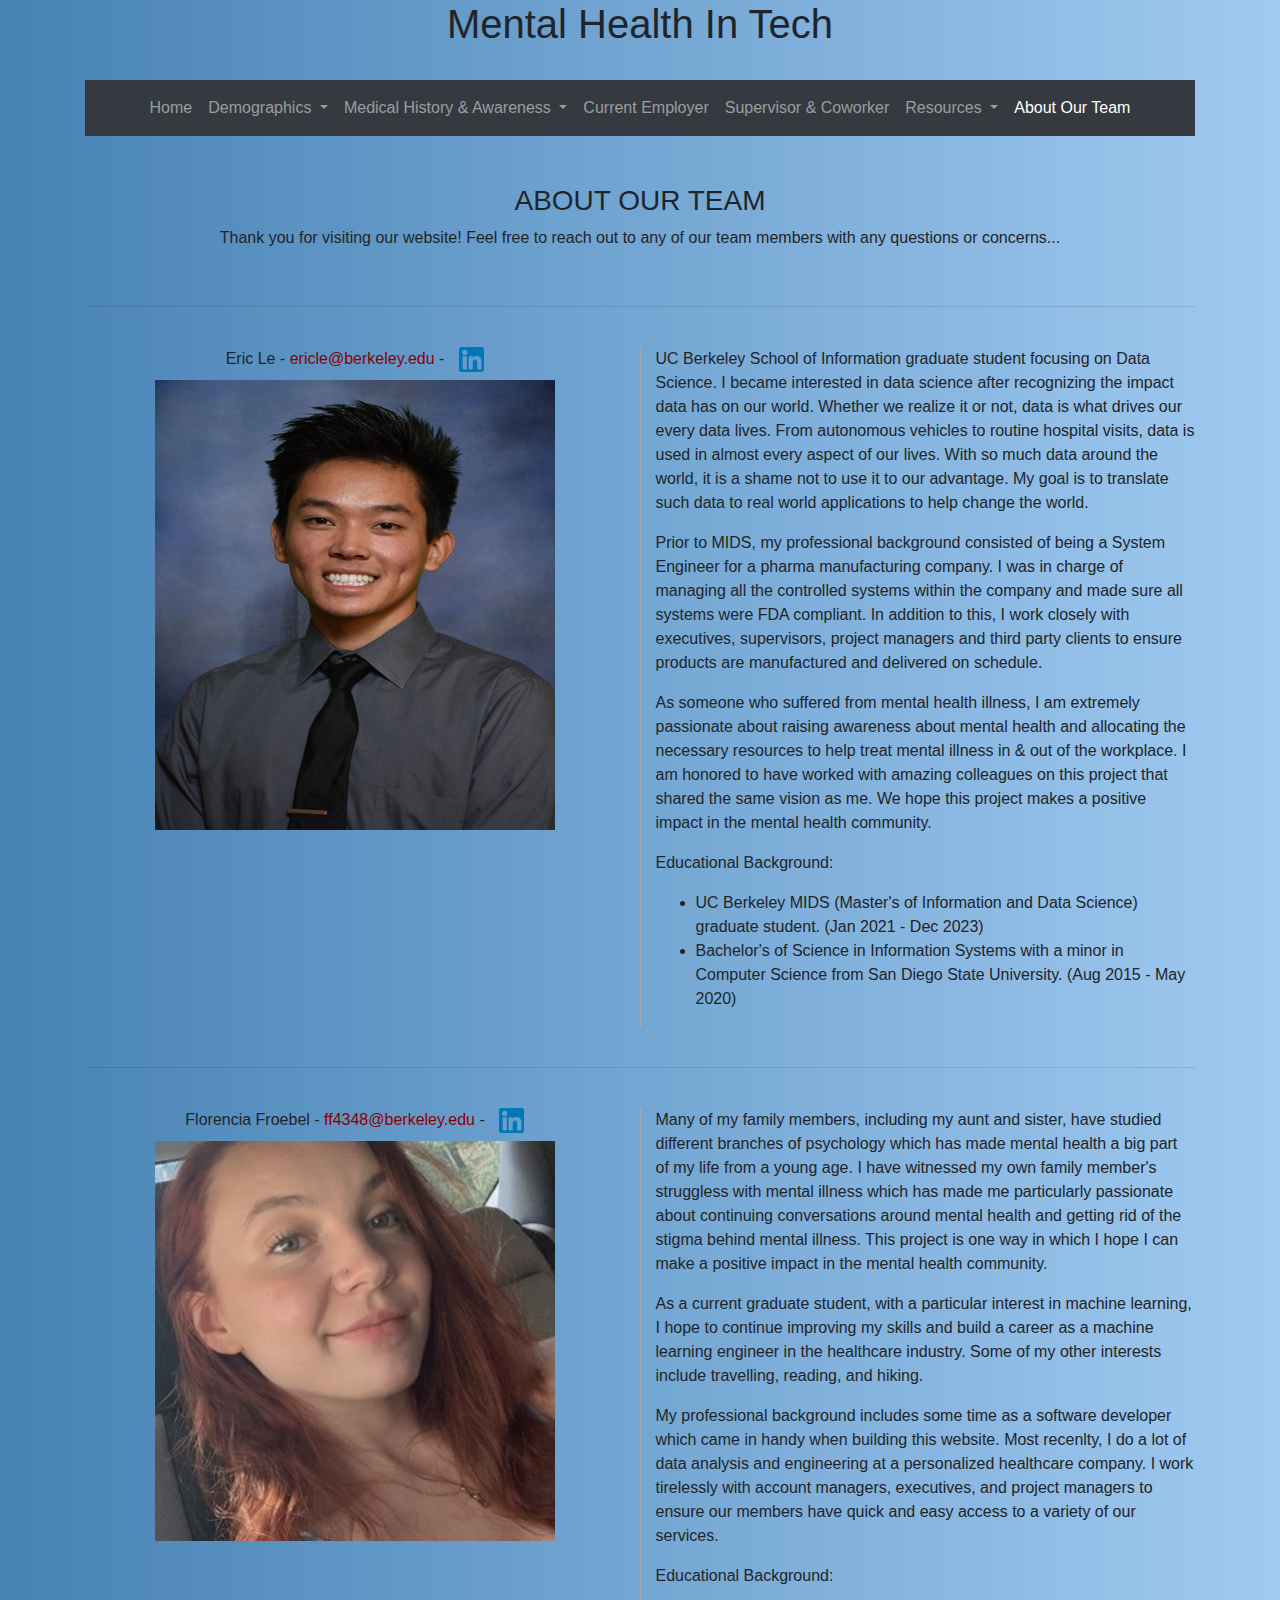
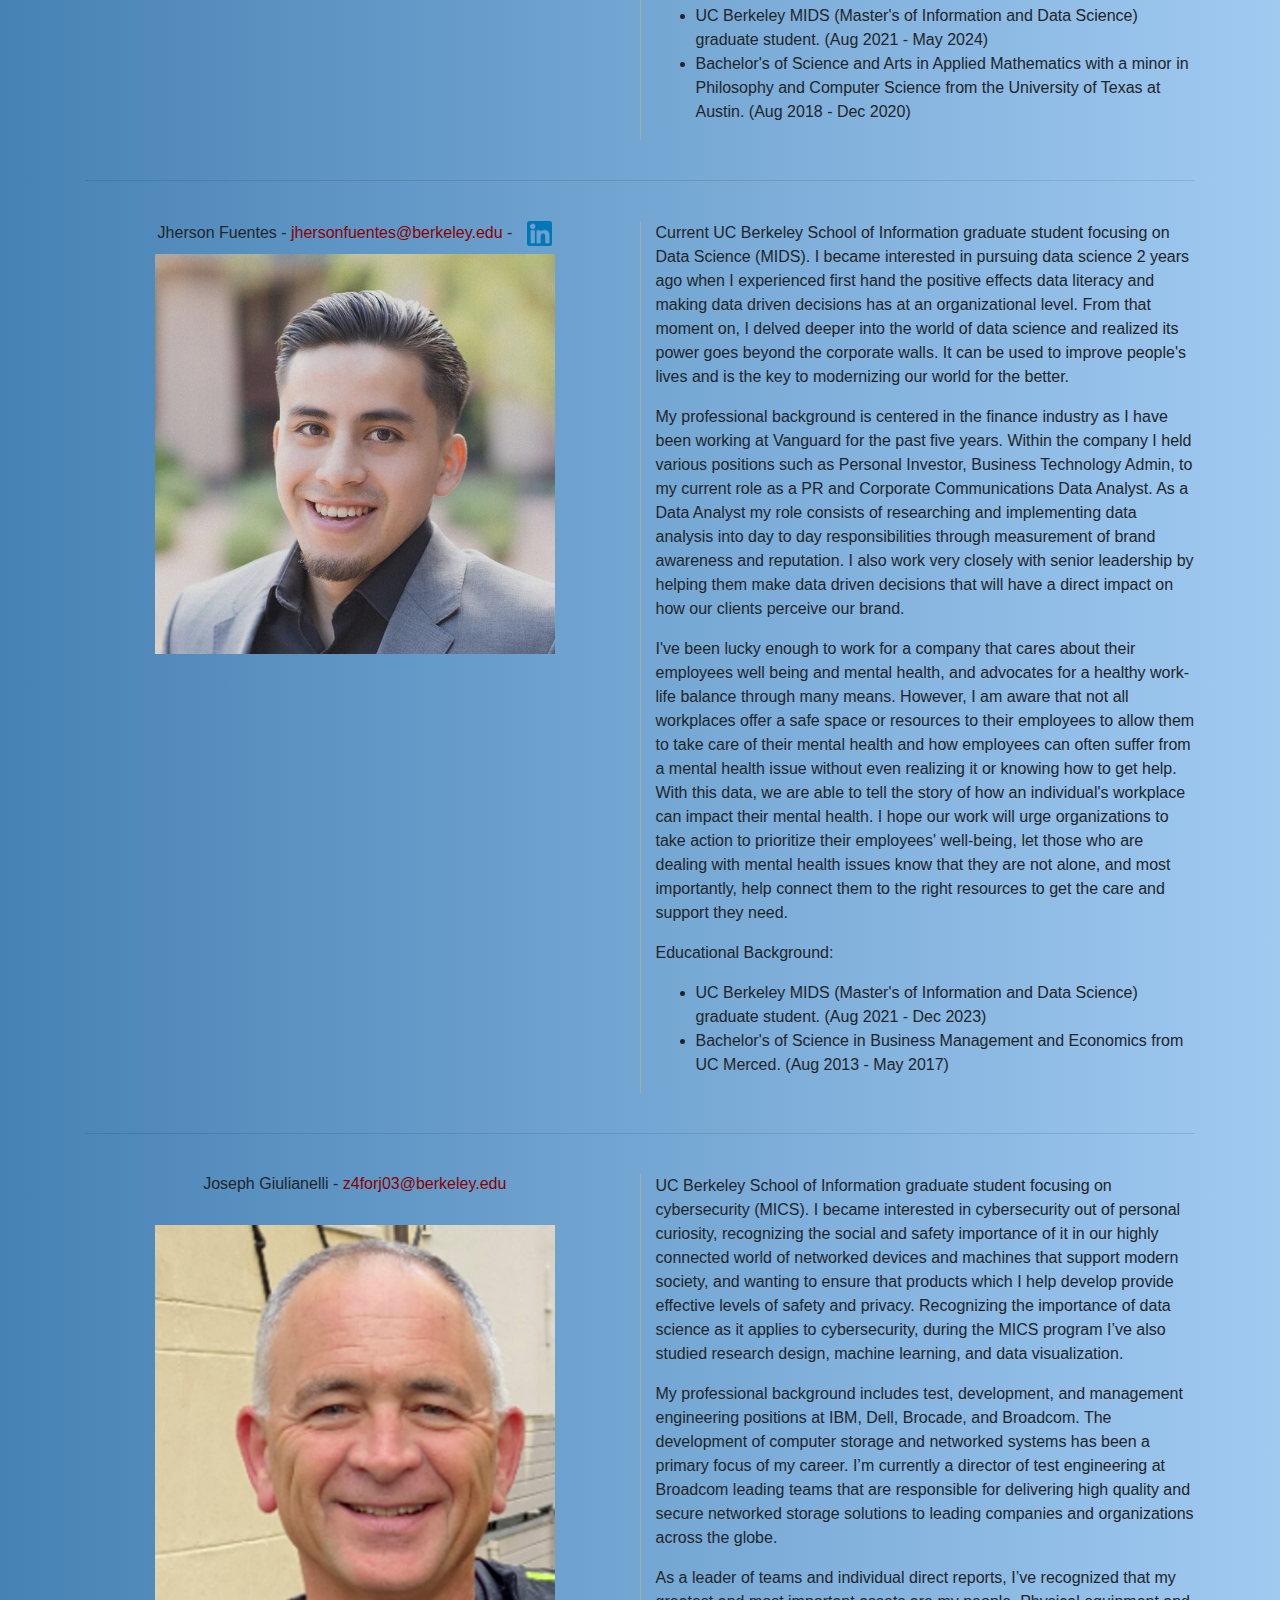
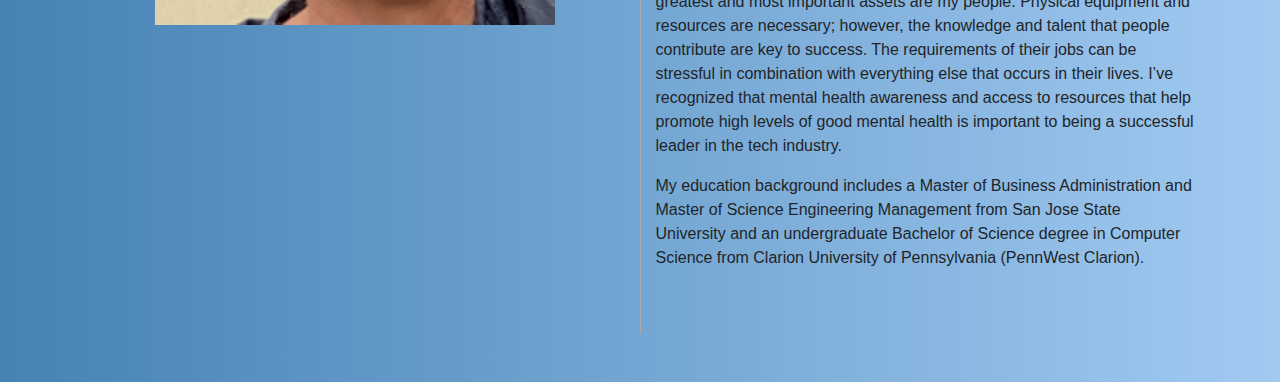
<file: mental_health_website/aboutUs.html>
<!DOCTYPE html>
<html lang="en">
  <head>
    <meta charset="utf-8" />
    <meta
      name="viewport"
      content="width=device-width, initial-scale=1, shrink-to-fit=no"
    />
    <link rel="stylesheet" href="styles.css" />
    <!-- Bootstrap CSS -->
    <link
      rel="stylesheet"
      href="https://cdn.jsdelivr.net/npm/bootstrap@4.4.1/dist/css/bootstrap.min.css"
      integrity="sha384-Vkoo8x4CGsO3+Hhxv8T/Q5PaXtkKtu6ug5TOeNV6gBiFeWPGFN9MuhOf23Q9Ifjh"
      crossorigin="anonymous"
    />

    <title>Mental Health</title>
  </head>

  <body class="grad">
    <div class="container">
      <h1 style="text-align: center">Mental Health In Tech</h1>
      <br />
      <nav class="navbar navbar-expand-lg navbar-dark bg-dark">
        <button
          class="navbar-toggler"
          type="button"
          data-toggle="collapse"
          data-target="#navbarNavDropdown"
          aria-controls="navbarNavDropdown"
          aria-expanded="false"
          aria-label="Toggle navigation"
        >
          <span class="navbar-toggler-icon"></span>
        </button>
        <div
          class="justify-content-center collapse navbar-collapse"
          id="navbarNavDropdown"
        >
          <ul class="navbar-nav">
            <li class="nav-item">
              <a class="nav-link" href="index.html">Home</a>
            </li>
            <li class="nav-item dropdown">
              <a
                class="nav-link dropdown-toggle"
                href="demographics.html"
                id="demogrpahicsDropDown"
                role="button"
                data-toggle="dropdown"
                aria-haspopup="true"
                aria-expanded="false"
              >
                Demographics
              </a>
              <div class="dropdown-menu" aria-labelledby="demogrpahicsDropDown">
                <a class="dropdown-item" href="demographics.html"
                  >Demographics</a
                >
                <a class="dropdown-item" href="demographics.html#age">Age</a>
                <a class="dropdown-item" href="demographics.html#gender"
                  >Gender</a
                >
                <a class="dropdown-item" href="demographics.html#race">Race</a>
                <a class="dropdown-item" href="demographics.html#location"
                  >Geographic Location</a
                >
              </div>
            </li>
            <li class="nav-item dropdown">
              <a
                class="nav-link dropdown-toggle"
                href="history.html"
                id="historyDropDown"
                role="button"
                data-toggle="dropdown"
                aria-haspopup="true"
                aria-expanded="false"
              >
                Medical History & Awareness
              </a>
              <div class="dropdown-menu" aria-labelledby="historyDropDown">
                <a class="dropdown-item" href="history.html"
                  >Medical History & Awareness</a
                >
                <a class="dropdown-item" href="history.html#history">History</a>
                <a class="dropdown-item" href="history.html#effects">Effects</a>
                <a class="dropdown-item" href="history.html#employerResources"
                  >Resources</a
                >
                <a class="dropdown-item" href="history.html#crossfilter"
                  >Crossfilter</a
                >
              </div>
            </li>
            <li class="nav-item">
              <a class="nav-link" href="current.html">Current Employer</a>
            </li>
            <li class="nav-item">
              <a class="nav-link" href="supervisor.html"
                >Supervisor & Coworker</a
              >
            </li>
            <li class="nav-item dropdown">
              <a
                class="nav-link dropdown-toggle"
                href="resources.html"
                id="resourcesDropDown"
                role="button"
                data-toggle="dropdown"
                aria-haspopup="true"
                aria-expanded="false"
              >
                Resources
              </a>
              <div class="dropdown-menu" aria-labelledby="resourcesDropDown">
                <a class="dropdown-item" href="resources.html">Resources</a>
                <a class="dropdown-item" href="resources.html#emergency"
                  >Emergency Resources</a
                >
                <a class="dropdown-item" href="resources.html#additional"
                  >Additional Resources</a
                >
              </div>
            </li>
            <li class="nav-item active">
              <a class="nav-link" href="aboutUs.html">
                About Our Team<span class="sr-only">(current)</span>
              </a>
            </li>
            
          </ul>
        </div>
      </nav>
    </div>

    <br />
    <br />

    <div class="container">
      <div class="row">
        <div class="col-lg">
          <h3 style="text-align: center">ABOUT OUR TEAM</h3>
          <p style="text-align: center">Thank you for visiting our website! Feel free to reach out to any of our team members with any questions or concerns...</p>
        </div>
      </div>
      <br />
      <hr>
      <br />
      <div class="row">
        <div class="col-md center" style="border-right: 1px solid #A9A9A9;">
          <h6 style="text-align: center">Eric Le - 
	    <a href="mailto:ericle@berkeley.edu">ericle@berkeley.edu</a> - 
	    <span style="margin-left:10px;">
              <a href="https://www.linkedin.com/in/ohhericle/" target="_blank">
                <img src="linkedIn_icon.png" alt="LinkedIn Icon" height="25" width="25">
              </a>
            </span>
	  </h6>
          <img src="eric_pic.png" alt="Eric Le Picture" style="display: block; margin-left:auto; margin-right: auto;" height="450" width="400">
        </div>
        <div class="col-md center">
          <p>
            UC Berkeley School of Information graduate student focusing on Data Science. I became interested in data science after recognizing the impact data has on our world. Whether we realize it or not, data is what drives our every data lives. From autonomous vehicles to routine hospital visits, data is used in almost every aspect of our lives. With so much data around the world, it is a shame not to use it to our advantage. My goal is to translate such data to real world applications to help change the world.
          </p>
	  <p>
	    Prior to MIDS, my professional background consisted of being a System Engineer for a pharma manufacturing company. I was in charge of  managing all the controlled systems within the company and made sure all systems were FDA compliant. In addition to this, I work closely with executives, supervisors, project managers and third party clients to ensure products are manufactured and delivered on schedule.
	  </p>
	  <p>
	    As someone who suffered from mental health illness, I am extremely passionate about raising awareness about mental health and allocating the necessary resources to help treat mental illness in & out of the workplace. I am honored to have worked with amazing colleagues on this project that shared the same vision as me. We hope this project makes a positive impact in the mental health community.
	  </p>
	  <p>Educational Background:
            <ul>
              <li>UC Berkeley MIDS (Master's of Information and Data Science) graduate student. (Jan 2021 - Dec 2023)</li>
              <li>Bachelor's of Science in Information Systems with a minor in Computer Science from San Diego State University. (Aug 2015 - May 2020)</li>
            </ul>
          </p>
        </div>
      </div>
      <br /><hr><br>
      <div class="row">
        <div class="col-md center" style="border-right: 1px solid #A9A9A9;">
          <h6 style="text-align: center">
            Florencia Froebel -  
              <a href="mailto:ff4348@berkeley.edu">ff4348@berkeley.edu</a> - 
              <span style="margin-left:10px;">
                <a href="https://www.linkedin.com/in/florencia-froebel-data-science/" target="_blank">
                  <img src="linkedIn_icon.png" alt="LinkedIn Icon" height="25" width="25">
                </a>
              </span>
            </h6>
          <img src="flo_pic.png" alt="Florencia Froebel Picture" style="display: block; margin-left:auto; margin-right: auto;" height="400" width="400">
          <br>
        </div>
        <div class="col-md center">
          <p>
            Many of my family members, including my aunt and sister, have studied different branches of psychology which has made mental health a big part of my life from a young age. I have witnessed my own family member's struggless with mental illness which has made me particularly passionate about continuing conversations around mental health and getting rid of the stigma behind mental illness. This project is one way in which I hope I can make a positive impact in the mental health community.
          </p>
          <p>
            As a current graduate student, with a particular interest in machine learning, I hope to continue improving my skills and build a career as a machine learning engineer in the healthcare industry. Some of my other interests include travelling, reading, and hiking. 
          </p>
          <p>My professional background includes some time as a software developer which came in handy when building this website. Most recenlty, I do a lot of data analysis and engineering at a personalized healthcare company. I work tirelessly with account managers, executives, and project managers to ensure our members have quick and easy access to a variety of our services. 
          </p>
          <p>Educational Background:
            <ul>
              <li>UC Berkeley MIDS (Master's of Information and Data Science) graduate student. (Aug 2021 - May 2024)</li>
              <li>Bachelor's of Science and Arts in Applied Mathematics with a minor in Philosophy and Computer Science from the University of Texas at Austin. (Aug 2018 -  Dec 2020)</li>
            </ul>
          </p>
        </div>
      </div>
      <br /><hr><br>
      <div class="row">
        <div class="col-md center" style="border-right: 1px solid #A9A9A9;">
          <h6 style="text-align: center">
	Jherson Fuentes - 
	  <a href="mailto:jhersonfuentes@berkeley.edu">jhersonfuentes@berkeley.edu</a> - 
	  <span style="margin-left:10px;">
	    <a href="https://www.linkedin.com/in/jherson-f-8379b1b6/" target="_blank">
	      <img src="linkedIn_icon.png" alt="LinkedIn Icon" height="25" width="25">
	    </a>
	  </span>
          </h6>
          <img src="jherson_pic.png" alt="Jherson Fuentes Picture" style="display: block; margin-left:auto; margin-right: auto;" height="400" width="400">
        </div>
        <div class="col-md center">
          <p>
            Current UC Berkeley School of Information graduate student focusing on Data Science (MIDS). I became interested in pursuing data science 2 years ago when I experienced first hand the positive effects data literacy and making data driven decisions has at an organizational level. From that moment on, I delved deeper into the world of data science and realized its power goes beyond the corporate walls. It can be used to improve people's lives and is the key to modernizing our world for the better. 
          </p>
          <p>
	My professional background is centered in the finance industry as I have been working at Vanguard for the past five years. Within the company I held various positions such as Personal Investor, Business Technology Admin, to my current role as a PR and Corporate Communications Data Analyst. As a Data Analyst my role consists of researching and implementing data analysis into day to day responsibilities through measurement of brand awareness and reputation. I also work very closely with senior leadership by helping them make data driven decisions that will have a direct impact on how our clients perceive our brand.
          </p>
          <p>
	I've been lucky enough to work for a company that cares about their employees well being and mental health, and advocates for a healthy work-life balance through many  means. However, I am aware that not all workplaces offer a safe space or resources to their employees to allow them to take care of their mental health and how employees can often suffer from a mental health issue without even realizing it or knowing how to get help. With this data, we are able to tell the story of how an individual's workplace can impact their mental health. I hope our work will urge organizations to take action to prioritize their employees' well-being, let those who are dealing with mental health issues know that they are not alone, and most importantly, help connect them to the right resources to get the care and support they need. 
          </p>
          <p>Educational Background:
	<ul>
	  <li>UC Berkeley MIDS (Master's of Information and Data Science) graduate student. (Aug  2021 - Dec 2023)</li>
	  <li>Bachelor's of Science in Business Management and Economics from UC Merced. (Aug 2013 - May 2017)</li>
	</ul>
          </p>
        </div>
      </div>
      <br><hr><br>
      <div class="row">
        <div class="col-md center" style="border-right: 1px solid #A9A9A9;">
          <h6 style="text-align: center">Joseph Giulianelli - <a href="mailto:z4forj03@berkeley.edu">z4forj03@berkeley.edu</a></h6>
          <br>
          <img src="joseph_pic.png" alt="Joseph Giulianelli Picture" style="display: block; margin-left:auto; margin-right: auto;" height="400" width="400">
        </div>
        <div class="col-md center">
          <p>
            UC Berkeley School of Information graduate student focusing on cybersecurity (MICS). I became interested in cybersecurity out of personal curiosity, recognizing the social and safety importance of it in our highly connected world of networked devices and machines that support modern society, and wanting to ensure that products which I help develop provide effective levels of safety and privacy. Recognizing the importance of data science as it applies to cybersecurity,  during the MICS program I’ve also studied research design, machine learning, and data visualization.
          </p>
          <p>
            My professional background includes test, development, and management engineering positions at IBM, Dell, Brocade, and Broadcom. The development of computer storage and networked systems has been a primary focus of my career. I’m currently a director of test engineering at Broadcom leading teams that are responsible for delivering high quality and secure networked storage solutions to leading companies and organizations across the globe. 
          </p>
          <p>
            As a leader of teams and individual direct reports, I’ve recognized that my greatest and most important assets are my people. Physical equipment and resources are necessary; however, the knowledge and talent that people contribute are key to success. The requirements of their jobs can be stressful in combination with everything else that occurs in their lives. I’ve recognized that mental health awareness and access to resources that help promote high levels of  good mental health is important to being a successful leader in the tech industry. 
          </p>
          <p>
            My education background includes a Master of Business Administration and Master of Science Engineering Management from San Jose State University and an undergraduate Bachelor of Science degree in Computer Science from Clarion University of Pennsylvania (PennWest Clarion).
          </p>
          <br /><br>
        </div>
      </div>
      <br />
      <br />


    <!-- Optional JavaScript -->
    <!-- jQuery first, then Popper.js, then Bootstrap JS -->
    <script
      src="https://code.jquery.com/jquery-3.4.1.slim.min.js"
      integrity="sha384-J6qa4849blE2+poT4WnyKhv5vZF5SrPo0iEjwBvKU7imGFAV0wwj1yYfoRSJoZ+n"
      crossorigin="anonymous"
    ></script>
    <script
      src="https://cdn.jsdelivr.net/npm/popper.js@1.16.0/dist/umd/popper.min.js"
      integrity="sha384-Q6E9RHvbIyZFJoft+2mJbHaEWldlvI9IOYy5n3zV9zzTtmI3UksdQRVvoxMfooAo"
      crossorigin="anonymous"
    ></script>
    <script
      src="https://cdn.jsdelivr.net/npm/bootstrap@4.4.1/dist/js/bootstrap.min.js"
      integrity="sha384-wfSDF2E50Y2D1uUdj0O3uMBJnjuUD4Ih7YwaYd1iqfktj0Uod8GCExl3Og8ifwB6"
      crossorigin="anonymous"
    ></script>
  </body>
</html>
</file>
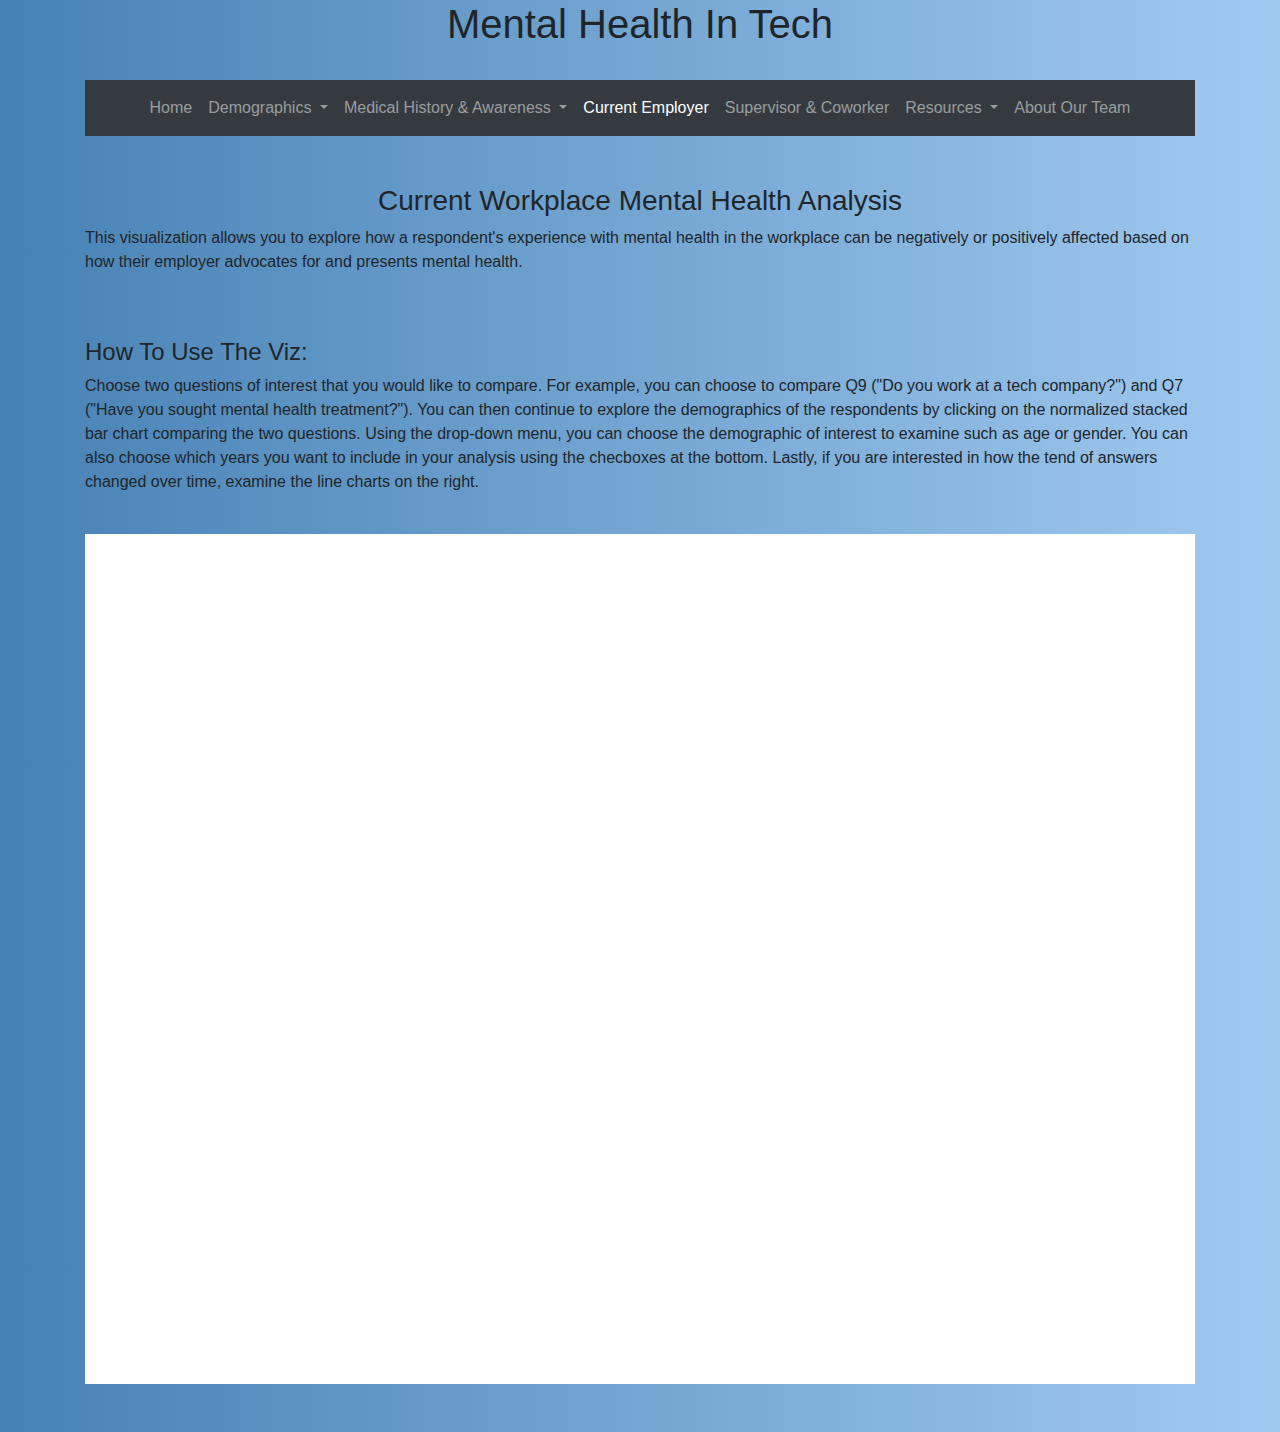
<file: mental_health_website/current.html>
<!DOCTYPE html>
<html lang="en">
  <head>
    <meta charset="utf-8" />
    <meta
      name="viewport"
      content="width=device-width, initial-scale=1, shrink-to-fit=no"
    />
    <link rel="stylesheet" href="styles.css" />
    <!-- Bootstrap CSS -->
    <link
      rel="stylesheet"
      href="https://cdn.jsdelivr.net/npm/bootstrap@4.4.1/dist/css/bootstrap.min.css"
      integrity="sha384-Vkoo8x4CGsO3+Hhxv8T/Q5PaXtkKtu6ug5TOeNV6gBiFeWPGFN9MuhOf23Q9Ifjh"
      crossorigin="anonymous"
    />

    <title>Mental Health</title>
  </head>

  <body class="grad">
    <div class="container">
      <h1 style="text-align: center">Mental Health In Tech</h1>
      <br />
      <nav class="navbar navbar-expand-lg navbar-dark bg-dark">
        <button
          class="navbar-toggler"
          type="button"
          data-toggle="collapse"
          data-target="#navbarNavDropdown"
          aria-controls="navbarNavDropdown"
          aria-expanded="false"
          aria-label="Toggle navigation"
        >
          <span class="navbar-toggler-icon"></span>
        </button>
        <div
          class="justify-content-center collapse navbar-collapse"
          id="navbarNavDropdown"
        >
          <ul class="navbar-nav">
            <li class="nav-item">
              <a class="nav-link" href="index.html">Home</a>
            </li>
            <li class="nav-item dropdown">
              <a
                class="nav-link dropdown-toggle"
                href="demographics.html"
                id="demogrpahicsDropDown"
                role="button"
                data-toggle="dropdown"
                aria-haspopup="true"
                aria-expanded="false"
              >
                Demographics
              </a>
              <div class="dropdown-menu" aria-labelledby="demogrpahicsDropDown">
                <a class="dropdown-item" href="demographics.html"
                  >Demographics</a
                >
                <a class="dropdown-item" href="demographics.html#age">Age</a>
                <a class="dropdown-item" href="demographics.html#gender"
                  >Gender</a
                >
                <a class="dropdown-item" href="demographics.html#race">Race</a>
                <a class="dropdown-item" href="demographics.html#location"
                  >Geographic Location</a
                >
              </div>
            </li>
            <li class="nav-item dropdown">
              <a
                class="nav-link dropdown-toggle"
                href="history.html"
                id="historyDropDown"
                role="button"
                data-toggle="dropdown"
                aria-haspopup="true"
                aria-expanded="false"
              >
                Medical History & Awareness
              </a>
              <div class="dropdown-menu" aria-labelledby="historyDropDown">
                <a class="dropdown-item" href="history.html"
                  >Medical History & Awareness</a
                >
                <a class="dropdown-item" href="history.html#history">History</a>
                <a class="dropdown-item" href="history.html#effects">Effects</a>
                <a class="dropdown-item" href="history.html#employerResources"
                  >Resources</a
                >
                <a class="dropdown-item" href="history.html#crossfilter"
                  >Crossfilter</a
                >
              </div>
            </li>
            <li class="nav-item active">
              <a class="nav-link" href="current.html">
                Current Employer<span class="sr-only">(current)</span>
              </a>
            </li>
            <li class="nav-item">
              <a class="nav-link" href="supervisor.html"
                >Supervisor & Coworker</a
              >
            </li>
            <li class="nav-item dropdown">
              <a
                class="nav-link dropdown-toggle"
                href="resources.html"
                id="resourcesDropDown"
                role="button"
                data-toggle="dropdown"
                aria-haspopup="true"
                aria-expanded="false"
              >
                Resources
              </a>
              <div class="dropdown-menu" aria-labelledby="resourcesDropDown">
                <a class="dropdown-item" href="resources.html">Resources</a>
                <a class="dropdown-item" href="resources.html#emergency"
                  >Emergency Resources</a
                >
                <a class="dropdown-item" href="resources.html#additional"
                  >Additional Resources</a
                >
              </div>
            </li>
            <li class="nav-item">
              <a class="nav-link" href="aboutUs.html">About Our Team</a>
            </li>
          </ul>
        </div>
      </nav>
    </div>

    <br />
    <br />

    <div class="container">
      <div class="row">
        <div class="col-lg">
          <h3 style="text-align: center">
            Current Workplace Mental Health Analysis
          </h3>
          <p>
            This visualization allows you to explore how a respondent's
            experience with mental health in the workplace can be negatively or
            positively affected based on how their employer advocates for and
            presents mental health.
          </p>
          <br /><br />
        </div>
      </div>
      <div class="row">
        <div class="col-lg">
          <h4>How To Use The Viz:</h4>
          <p>
            Choose two questions of interest that you would like to compare.
            <span
              >For example, you can choose to compare Q9 ("Do you work at a tech
              company?") and Q7 ("Have you sought mental health
              treatment?").</span
            >
            You can then continue to explore the demographics of the respondents
            by clicking on the normalized stacked bar chart comparing the two
            questions. Using the drop-down menu, you can choose the demographic
            of interest to examine such as age or gender. You can also choose
            which years you want to include in your analysis using the checboxes
            at the bottom. Lastly, if you are interested in how the tend of
            answers changed over time, examine the line charts on the right.
          </p>
        </div>
      </div>
    </div>
    <br />

    <div class="container">
      <div class="row">
        <div class="col-xl">
          <iframe
            width="100%"
            height="850"
            frameborder="0"
            style="
              background-color: white;
              margin-left: auto;
              margin-right: auto;
              display: block;
            "
            src="https://observablehq.com/embed/ba858ef0623cd197?cells=viewof+q1_select%2Cviewof+q2_select%2Cdashboard%2Cviewof+demographic_data%2Cviewof+surveySelection"
          >
          </iframe>
        </div>
      </div>
    </div>

    <br />
    <br />

    <!-- Optional JavaScript -->
    <!-- jQuery first, then Popper.js, then Bootstrap JS -->
    <script
      src="https://code.jquery.com/jquery-3.4.1.slim.min.js"
      integrity="sha384-J6qa4849blE2+poT4WnyKhv5vZF5SrPo0iEjwBvKU7imGFAV0wwj1yYfoRSJoZ+n"
      crossorigin="anonymous"
    ></script>
    <script
      src="https://cdn.jsdelivr.net/npm/popper.js@1.16.0/dist/umd/popper.min.js"
      integrity="sha384-Q6E9RHvbIyZFJoft+2mJbHaEWldlvI9IOYy5n3zV9zzTtmI3UksdQRVvoxMfooAo"
      crossorigin="anonymous"
    ></script>
    <script
      src="https://cdn.jsdelivr.net/npm/bootstrap@4.4.1/dist/js/bootstrap.min.js"
      integrity="sha384-wfSDF2E50Y2D1uUdj0O3uMBJnjuUD4Ih7YwaYd1iqfktj0Uod8GCExl3Og8ifwB6"
      crossorigin="anonymous"
    ></script>
  </body>
</html>
</file>
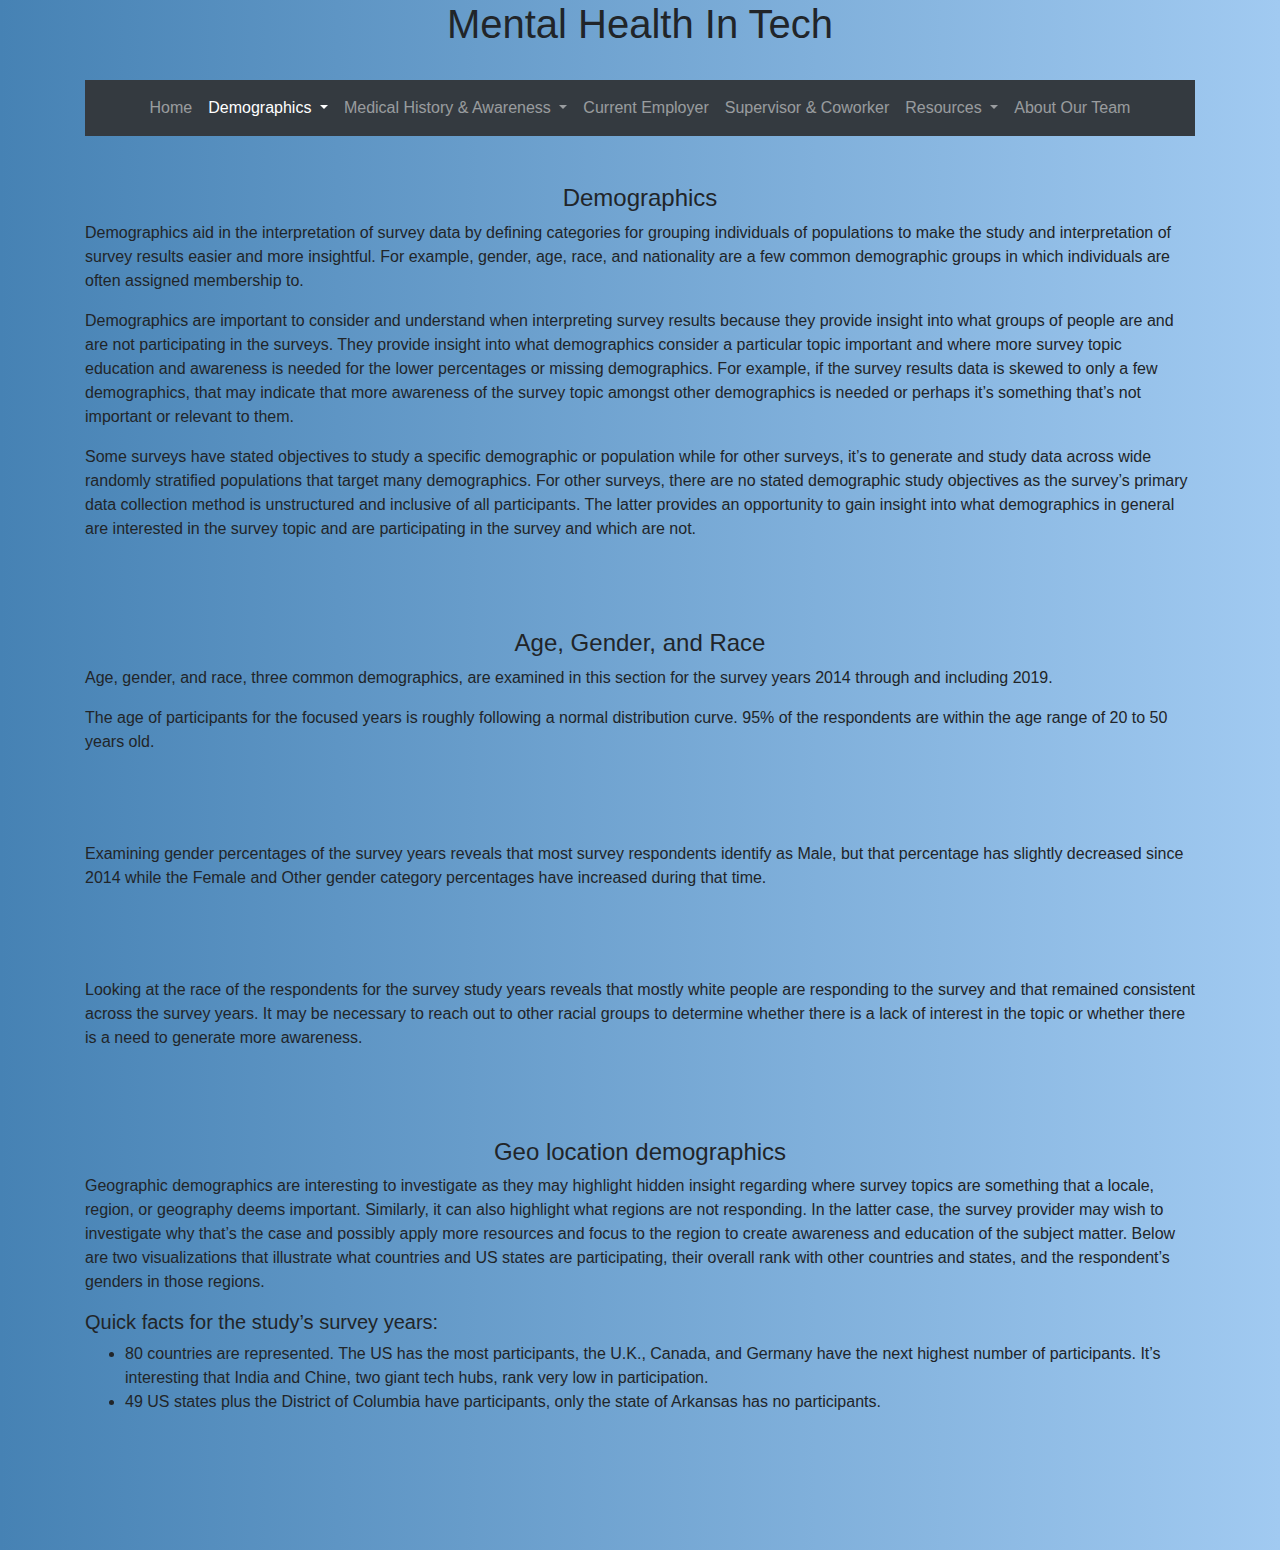
<file: mental_health_website/demographics.html>
<!DOCTYPE html>
<html lang="en">
  <head>
    <meta charset="utf-8" />
    <meta
      name="viewport"
      content="width=device-width, initial-scale=1, shrink-to-fit=no"
    />
    <link rel="stylesheet" href="styles.css" />
    <!-- Bootstrap CSS -->
    <link
      rel="stylesheet"
      href="https://cdn.jsdelivr.net/npm/bootstrap@4.4.1/dist/css/bootstrap.min.css"
      integrity="sha384-Vkoo8x4CGsO3+Hhxv8T/Q5PaXtkKtu6ug5TOeNV6gBiFeWPGFN9MuhOf23Q9Ifjh"
      crossorigin="anonymous"
    />

    <title>Mental Health</title>
  </head>

  <body class="grad">
    <div class="container">
      <h1 style="text-align: center">Mental Health In Tech</h1>
      <br />
      <nav class="navbar navbar-expand-lg navbar-dark bg-dark">
        <button
          class="navbar-toggler"
          type="button"
          data-toggle="collapse"
          data-target="#navbarNavDropdown"
          aria-controls="navbarNavDropdown"
          aria-expanded="false"
          aria-label="Toggle navigation"
        >
          <span class="navbar-toggler-icon"></span>
        </button>
        <div
          class="justify-content-center collapse navbar-collapse"
          id="navbarNavDropdown"
        >
          <ul class="navbar-nav">
            <li class="nav-item">
              <a class="nav-link" href="index.html">Home</a>
            </li>
            <li class="nav-item dropdown nav-item active">
              <a
                class="nav-link dropdown-toggle"
                href="demographics.html"
                id="demogrpahicsDropDown"
                role="button"
                data-toggle="dropdown"
                aria-haspopup="true"
                aria-expanded="false"
              >
                Demographics<span class="sr-only">(current)</span>
              </a>
              <div class="dropdown-menu" aria-labelledby="demogrpahicsDropDown">
                <a class="dropdown-item" href="demographics.html"
                  >Demographics</a
                >
                <a class="dropdown-item" href="demographics.html#age">Age</a>
                <a class="dropdown-item" href="demographics.html#gender"
                  >Gender</a
                >
                <a class="dropdown-item" href="demographics.html#race">Race</a>
                <a class="dropdown-item" href="demographics.html#location"
                  >Geographic Location</a
                >
              </div>
            </li>
            <li class="nav-item dropdown">
              <a
                class="nav-link dropdown-toggle"
                href="history.html"
                id="historyDropDown"
                role="button"
                data-toggle="dropdown"
                aria-haspopup="true"
                aria-expanded="false"
              >
                Medical History & Awareness
              </a>
              <div class="dropdown-menu" aria-labelledby="historyDropDown">
                <a class="dropdown-item" href="history.html"
                  >Medical History & Awareness</a
                >
                <a class="dropdown-item" href="history.html#history">History</a>
                <a class="dropdown-item" href="history.html#effects">Effects</a>
                <a class="dropdown-item" href="history.html#employerResources"
                  >Resources</a
                >
                <a class="dropdown-item" href="history.html#crossfilter"
                  >Crossfilter</a
                >
              </div>
            </li>
            <li class="nav-item">
              <a class="nav-link" href="current.html">Current Employer</a>
            </li>
            <li class="nav-item">
              <a class="nav-link" href="supervisor.html"
                >Supervisor & Coworker</a
              >
            </li>
            <li class="nav-item dropdown">
              <a
                class="nav-link dropdown-toggle"
                href="resources.html"
                id="resourcesDropDown"
                role="button"
                data-toggle="dropdown"
                aria-haspopup="true"
                aria-expanded="false"
              >
                Resources
              </a>
              <div class="dropdown-menu" aria-labelledby="resourcesDropDown">
                <a class="dropdown-item" href="resources.html">Resources</a>
                <a class="dropdown-item" href="resources.html#emergency"
                  >Emergency Resources</a
                >
                <a class="dropdown-item" href="resources.html#additional"
                  >Additional Resources</a
                >
              </div>
            </li>
            <li class="nav-item">
              <a class="nav-link" href="aboutUs.html">About Our Team</a>
            </li>
          </ul>
        </div>
      </nav>
    </div>

    <br />
    <br />

    <div class="container">
      <div class="row">
        <div class="col-lg">
          <h4 style="text-align: center">Demographics</h4>
          <p>
            Demographics aid in the interpretation of survey data by defining
            categories for grouping individuals of populations to make the study
            and interpretation of survey results easier and more insightful. For
            example, gender, age, race, and nationality are a few common
            demographic groups in which individuals are often assigned
            membership to.
          </p>
          <p>
            Demographics are important to consider and understand when
            interpreting survey results because they provide insight into what
            groups of people are and are not participating in the surveys. They
            provide insight into what demographics consider a particular topic
            important and where more survey topic education and awareness is
            needed for the lower percentages or missing demographics. For
            example, if the survey results data is skewed to only a few
            demographics, that may indicate that more awareness of the survey
            topic amongst other demographics is needed or perhaps it’s something
            that’s not important or relevant to them.
          </p>
          <p>
            Some surveys have stated objectives to study a specific demographic
            or population while for other surveys, it’s to generate and study
            data across wide randomly stratified populations that target many
            demographics. For other surveys, there are no stated demographic
            study objectives as the survey’s primary data collection method is
            unstructured and inclusive of all participants. The latter provides
            an opportunity to gain insight into what demographics in general are
            interested in the survey topic and are participating in the survey
            and which are not.
          </p>
        </div>
      </div>
    </div>
    <br />

    <div
      class="container"
      style="
        position: relative;
        margin-left: auto;
        margin-right: auto;
        inline: block;
      "
    >
      <div class="tableauPlaceholder" id="viz1669941933398">
        <noscript
          ><a href="#"
            ><img
              alt=" "
              src="https:&#47;&#47;public.tableau.com&#47;static&#47;images&#47;Jo&#47;JoeFinalParticipants&#47;ofParticipantstotal&#47;1_rss.png"
              style="border: none" /></a></noscript
        ><object class="tableauViz" style="display: none">
          <param name="host_url" value="https%3A%2F%2Fpublic.tableau.com%2F" />
          <param name="embed_code_version" value="3" />
          <param name="site_root" value="" />
          <param
            name="name"
            value="JoeFinalParticipants&#47;ofParticipantstotal"
          />
          <param name="tabs" value="no" />
          <param name="toolbar" value="yes" />
          <param
            name="static_image"
            value="https:&#47;&#47;public.tableau.com&#47;static&#47;images&#47;Jo&#47;JoeFinalParticipants&#47;ofParticipantstotal&#47;1.png"
          />
          <param name="animate_transition" value="yes" />
          <param name="display_static_image" value="yes" />
          <param name="display_spinner" value="yes" />
          <param name="display_overlay" value="yes" />
          <param name="display_count" value="yes" />
          <param name="language" value="en-US" />
        </object>
      </div>
      <script type="text/javascript">
        var divElement = document.getElementById("viz1669941933398");
        var vizElement = divElement.getElementsByTagName("object")[0];
        vizElement.style.width = "100%";
        vizElement.style.height = "300px";
        var scriptElement = document.createElement("script");
        scriptElement.src =
          "https://public.tableau.com/javascripts/api/viz_v1.js";
        vizElement.parentNode.insertBefore(scriptElement, vizElement);
      </script>
    </div>

    <br />
    <br />

    <div class="container">
      <div class="row">
        <div class="col-lg">
          <h4 style="text-align: center">Age, Gender, and Race</h4>
          <p>
            Age, gender, and race, three common demographics, are examined in
            this section for the survey years 2014 through and including 2019.
          </p>
          <p>
            The age of participants for the focused years is roughly following a
            normal distribution curve. 95% of the respondents are within the age
            range of 20 to 50 years old.
          </p>
        </div>
      </div>
    </div>
    <br />

    <div
      class="container"
      style="
        position: relative;
        margin-left: auto;
        margin-right: auto;
        inline: block;
      "
      id="age"
    >
      <div class="tableauPlaceholder" id="viz1669942159153">
        <noscript
          ><a href="#"
            ><img
              alt=" "
              src="https:&#47;&#47;public.tableau.com&#47;static&#47;images&#47;Jo&#47;JoeFinalAge&#47;Age&#47;1_rss.png"
              style="border: none" /></a></noscript
        ><object class="tableauViz" style="display: none">
          <param name="host_url" value="https%3A%2F%2Fpublic.tableau.com%2F" />
          <param name="embed_code_version" value="3" />
          <param name="site_root" value="" />
          <param name="name" value="JoeFinalAge&#47;Age" />
          <param name="tabs" value="no" />
          <param name="toolbar" value="yes" />
          <param
            name="static_image"
            value="https:&#47;&#47;public.tableau.com&#47;static&#47;images&#47;Jo&#47;JoeFinalAge&#47;Age&#47;1.png"
          />
          <param name="animate_transition" value="yes" />
          <param name="display_static_image" value="yes" />
          <param name="display_spinner" value="yes" />
          <param name="display_overlay" value="yes" />
          <param name="display_count" value="yes" />
          <param name="language" value="en-US" />
        </object>
      </div>
      <script type="text/javascript">
        var divElement = document.getElementById("viz1669942159153");
        var vizElement = divElement.getElementsByTagName("object")[0];
        vizElement.style.width = "100%";
        vizElement.style.height = "400px";
        var scriptElement = document.createElement("script");
        scriptElement.src =
          "https://public.tableau.com/javascripts/api/viz_v1.js";
        vizElement.parentNode.insertBefore(scriptElement, vizElement);
      </script>
    </div>
    <br />
    <br />

    <div class="container">
      <div class="row">
        <div class="col-lg">
          <p>
            Examining gender percentages of the survey years reveals that most
            survey respondents identify as Male, but that percentage has
            slightly decreased since 2014 while the Female and Other gender
            category percentages have increased during that time.
          </p>
        </div>
      </div>
    </div>
    <br />

    <div
      class="container"
      style="
        position: relative;
        margin-left: auto;
        margin-right: auto;
        inline: block;
      "
      id="gender"
    >
      <div class="tableauPlaceholder" id="viz1669942269850">
        <noscript
          ><a href="#"
            ><img
              alt=" "
              src="https:&#47;&#47;public.tableau.com&#47;static&#47;images&#47;Jo&#47;JoeFinalGender&#47;ofParticipantsGender&#47;1_rss.png"
              style="border: none" /></a></noscript
        ><object class="tableauViz" style="display: none">
          <param name="host_url" value="https%3A%2F%2Fpublic.tableau.com%2F" />
          <param name="embed_code_version" value="3" />
          <param name="site_root" value="" />
          <param name="name" value="JoeFinalGender&#47;ofParticipantsGender" />
          <param name="tabs" value="no" />
          <param name="toolbar" value="yes" />
          <param
            name="static_image"
            value="https:&#47;&#47;public.tableau.com&#47;static&#47;images&#47;Jo&#47;JoeFinalGender&#47;ofParticipantsGender&#47;1.png"
          />
          <param name="animate_transition" value="yes" />
          <param name="display_static_image" value="yes" />
          <param name="display_spinner" value="yes" />
          <param name="display_overlay" value="yes" />
          <param name="display_count" value="yes" />
          <param name="language" value="en-US" />
        </object>
      </div>
      <script type="text/javascript">
        var divElement = document.getElementById("viz1669942269850");
        var vizElement = divElement.getElementsByTagName("object")[0];
        vizElement.style.width = "100%";
        vizElement.style.height = "500px";
        var scriptElement = document.createElement("script");
        scriptElement.src =
          "https://public.tableau.com/javascripts/api/viz_v1.js";
        vizElement.parentNode.insertBefore(scriptElement, vizElement);
      </script>
    </div>
    <br />
    <br />

    <div class="container">
      <div class="row">
        <div class="col-lg">
          <p>
            Looking at the race of the respondents for the survey study years
            reveals that mostly white people are responding to the survey and
            that remained consistent across the survey years. It may be
            necessary to reach out to other racial groups to determine whether
            there is a lack of interest in the topic or whether there is a need
            to generate more awareness.
          </p>
        </div>
      </div>
    </div>
    <br />

    <div
      class="container"
      style="
        position: relative;
        margin-left: auto;
        margin-right: auto;
        inline: block;
      "
      id="race"
    >
      <div class="tableauPlaceholder" id="viz1669942373926">
        <noscript
          ><a href="#"
            ><img
              alt=" "
              src="https:&#47;&#47;public.tableau.com&#47;static&#47;images&#47;Jo&#47;JoeFinalRace&#47;ofParticipantsRace&#47;1_rss.png"
              style="border: none" /></a></noscript
        ><object class="tableauViz" style="display: none">
          <param name="host_url" value="https%3A%2F%2Fpublic.tableau.com%2F" />
          <param name="embed_code_version" value="3" />
          <param name="site_root" value="" />
          <param name="name" value="JoeFinalRace&#47;ofParticipantsRace" />
          <param name="tabs" value="no" />
          <param name="toolbar" value="yes" />
          <param
            name="static_image"
            value="https:&#47;&#47;public.tableau.com&#47;static&#47;images&#47;Jo&#47;JoeFinalRace&#47;ofParticipantsRace&#47;1.png"
          />
          <param name="animate_transition" value="yes" />
          <param name="display_static_image" value="yes" />
          <param name="display_spinner" value="yes" />
          <param name="display_overlay" value="yes" />
          <param name="display_count" value="yes" />
          <param name="language" value="en-US" />
        </object>
      </div>
      <script type="text/javascript">
        var divElement = document.getElementById("viz1669942373926");
        var vizElement = divElement.getElementsByTagName("object")[0];
        vizElement.style.width = "100%";
        vizElement.style.height = "500px";
        var scriptElement = document.createElement("script");
        scriptElement.src =
          "https://public.tableau.com/javascripts/api/viz_v1.js";
        vizElement.parentNode.insertBefore(scriptElement, vizElement);
      </script>
    </div>
    <br />
    <br />

    <div class="container" id="location">
      <div class="row">
        <div class="col-lg">
          <h4 style="text-align: center">Geo location demographics</h4>
          <p>
            Geographic demographics are interesting to investigate as they may
            highlight hidden insight regarding where survey topics are something
            that a locale, region, or geography deems important. Similarly, it
            can also highlight what regions are not responding. In the latter
            case, the survey provider may wish to investigate why that’s the
            case and possibly apply more resources and focus to the region to
            create awareness and education of the subject matter. Below are two
            visualizations that illustrate what countries and US states are
            participating, their overall rank with other countries and states,
            and the respondent’s genders in those regions.
          </p>
          <h5>Quick facts for the study’s survey years:</h5>
          <ul>
            <li>
              80 countries are represented. The US has the most participants,
              the U.K., Canada, and Germany have the next highest number of
              participants. It’s interesting that India and Chine, two giant
              tech hubs, rank very low in participation.
            </li>
            <li>
              49 US states plus the District of Columbia have participants, only
              the state of Arkansas has no participants.
            </li>
          </ul>
        </div>
      </div>
    </div>
    <br />

    <div
      class="container"
      style="
        position: relative;
        margin-left: auto;
        margin-right: auto;
        inline: block;
      "
    >
      <div class="tableauPlaceholder" id="viz1669942666868">
        <noscript
          ><a href="#"
            ><img
              alt=" "
              src="https:&#47;&#47;public.tableau.com&#47;static&#47;images&#47;Jo&#47;JoeFinalWorld&#47;Countrytotal&#47;1_rss.png"
              style="border: none" /></a></noscript
        ><object class="tableauViz" style="display: none">
          <param name="host_url" value="https%3A%2F%2Fpublic.tableau.com%2F" />
          <param name="embed_code_version" value="3" />
          <param name="site_root" value="" />
          <param name="name" value="JoeFinalWorld&#47;Countrytotal" />
          <param name="tabs" value="no" />
          <param name="toolbar" value="yes" />
          <param
            name="static_image"
            value="https:&#47;&#47;public.tableau.com&#47;static&#47;images&#47;Jo&#47;JoeFinalWorld&#47;Countrytotal&#47;1.png"
          />
          <param name="animate_transition" value="yes" />
          <param name="display_static_image" value="yes" />
          <param name="display_spinner" value="yes" />
          <param name="display_overlay" value="yes" />
          <param name="display_count" value="yes" />
          <param name="language" value="en-US" />
        </object>
      </div>
      <script type="text/javascript">
        var divElement = document.getElementById("viz1669942666868");
        var vizElement = divElement.getElementsByTagName("object")[0];
        vizElement.style.width = "100%";
        vizElement.style.height = "700px";
        var scriptElement = document.createElement("script");
        scriptElement.src =
          "https://public.tableau.com/javascripts/api/viz_v1.js";
        vizElement.parentNode.insertBefore(scriptElement, vizElement);
      </script>
    </div>

    <br />
    <br />

    <div
      class="container"
      style="
        position: relative;
        margin-left: auto;
        margin-right: auto;
        inline: block;
      "
    >
      <div class="tableauPlaceholder" id="viz1669942730397">
        <noscript
          ><a href="#"
            ><img
              alt=" "
              src="https:&#47;&#47;public.tableau.com&#47;static&#47;images&#47;ZG&#47;ZGDYMG4ZH&#47;1_rss.png"
              style="border: none" /></a></noscript
        ><object class="tableauViz" style="display: none">
          <param name="host_url" value="https%3A%2F%2Fpublic.tableau.com%2F" />
          <param name="embed_code_version" value="3" />
          <param name="path" value="shared&#47;ZGDYMG4ZH" />
          <param name="toolbar" value="yes" />
          <param
            name="static_image"
            value="https:&#47;&#47;public.tableau.com&#47;static&#47;images&#47;ZG&#47;ZGDYMG4ZH&#47;1.png"
          />
          <param name="animate_transition" value="yes" />
          <param name="display_static_image" value="yes" />
          <param name="display_spinner" value="yes" />
          <param name="display_overlay" value="yes" />
          <param name="display_count" value="yes" />
          <param name="language" value="en-US" />
        </object>
      </div>
      <script type="text/javascript">
        var divElement = document.getElementById("viz1669942730397");
        var vizElement = divElement.getElementsByTagName("object")[0];
        if (divElement.offsetWidth > 800) {
          vizElement.style.width = "100%";
          vizElement.style.height = "700px";
        } else if (divElement.offsetWidth > 500) {
          vizElement.style.width = "100%";
          vizElement.style.height = "700px";
        } else {
          vizElement.style.width = "100%";
          vizElement.style.height = "700px";
        }
        var scriptElement = document.createElement("script");
        scriptElement.src =
          "https://public.tableau.com/javascripts/api/viz_v1.js";
        vizElement.parentNode.insertBefore(scriptElement, vizElement);
      </script>
    </div>

    <br />
    <br />

    <!-- Optional JavaScript -->
    <!-- jQuery first, then Popper.js, then Bootstrap JS -->
    <script
      src="https://code.jquery.com/jquery-3.4.1.slim.min.js"
      integrity="sha384-J6qa4849blE2+poT4WnyKhv5vZF5SrPo0iEjwBvKU7imGFAV0wwj1yYfoRSJoZ+n"
      crossorigin="anonymous"
    ></script>
    <script
      src="https://cdn.jsdelivr.net/npm/popper.js@1.16.0/dist/umd/popper.min.js"
      integrity="sha384-Q6E9RHvbIyZFJoft+2mJbHaEWldlvI9IOYy5n3zV9zzTtmI3UksdQRVvoxMfooAo"
      crossorigin="anonymous"
    ></script>
    <script
      src="https://cdn.jsdelivr.net/npm/bootstrap@4.4.1/dist/js/bootstrap.min.js"
      integrity="sha384-wfSDF2E50Y2D1uUdj0O3uMBJnjuUD4Ih7YwaYd1iqfktj0Uod8GCExl3Og8ifwB6"
      crossorigin="anonymous"
    ></script>
  </body>
</html>
</file>
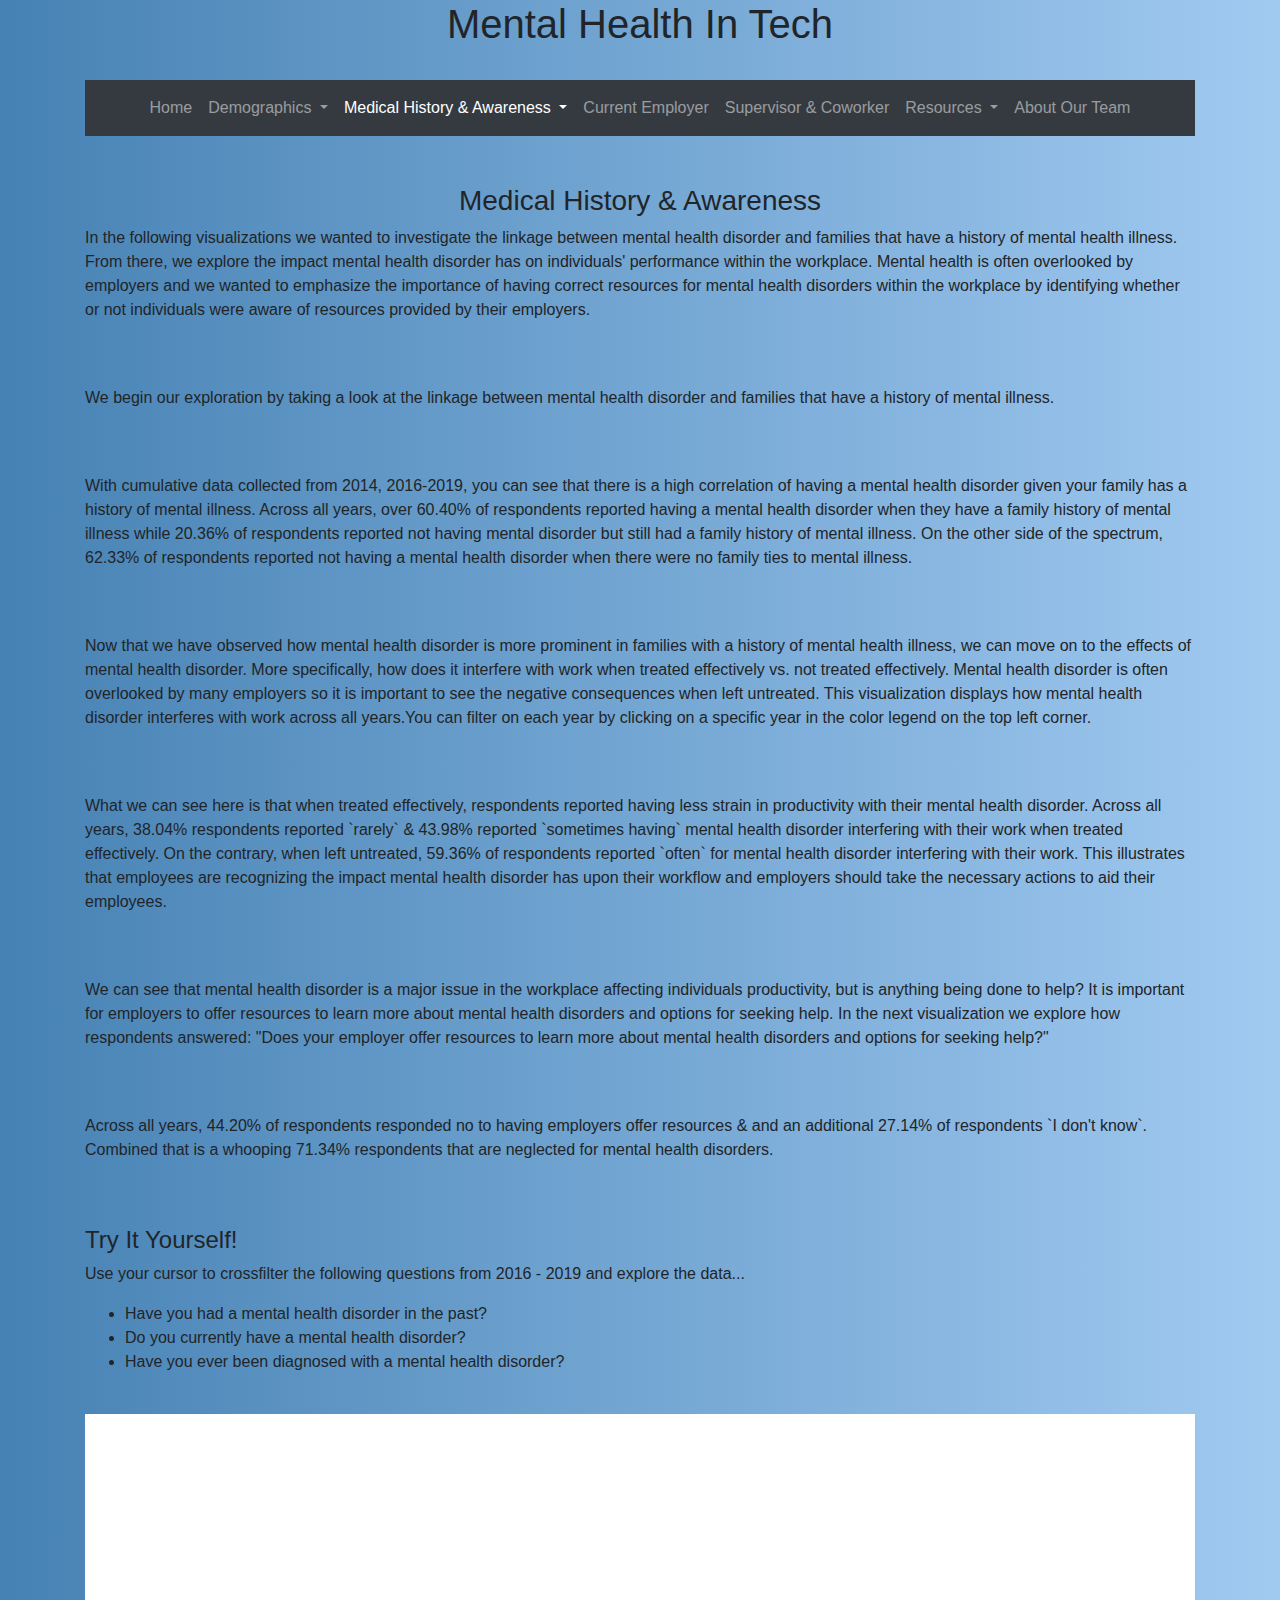
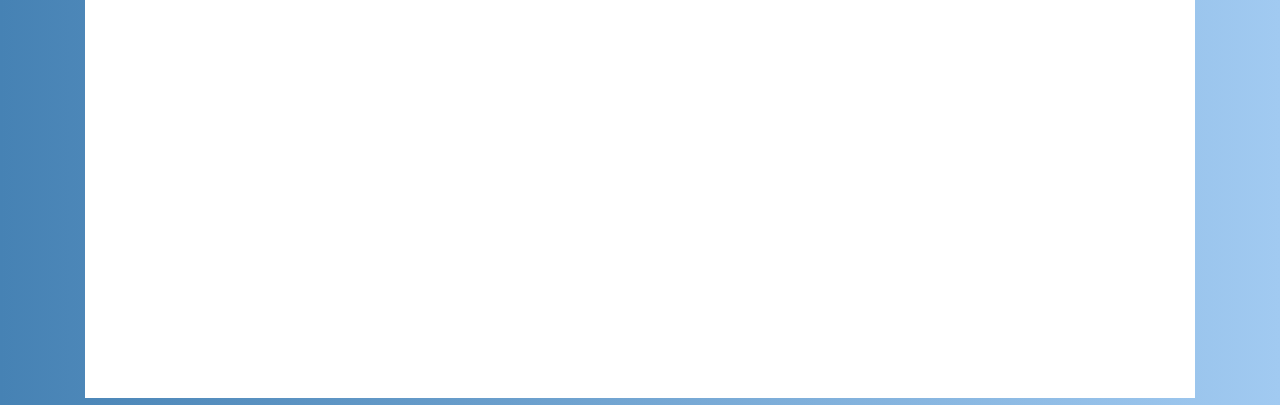
<file: mental_health_website/history.html>
<!DOCTYPE html>
<html lang="en">
  <head>
    <meta charset="utf-8" />
    <meta
      name="viewport"
      content="width=device-width, initial-scale=1, shrink-to-fit=no"
    />
    <link rel="stylesheet" href="styles.css" />
    <!-- Bootstrap CSS -->
    <link
      rel="stylesheet"
      href="https://cdn.jsdelivr.net/npm/bootstrap@4.4.1/dist/css/bootstrap.min.css"
      integrity="sha384-Vkoo8x4CGsO3+Hhxv8T/Q5PaXtkKtu6ug5TOeNV6gBiFeWPGFN9MuhOf23Q9Ifjh"
      crossorigin="anonymous"
    />

    <title>Mental Health</title>
  </head>

  <body class="grad">
    <div class="container">
      <h1 style="text-align: center">Mental Health In Tech</h1>
      <br />
      <nav class="navbar navbar-expand-lg navbar-dark bg-dark">
        <button
          class="navbar-toggler"
          type="button"
          data-toggle="collapse"
          data-target="#navbarNavDropdown"
          aria-controls="navbarNavDropdown"
          aria-expanded="false"
          aria-label="Toggle navigation"
        >
          <span class="navbar-toggler-icon"></span>
        </button>
        <div
          class="justify-content-center collapse navbar-collapse"
          id="navbarNavDropdown"
        >
          <ul class="navbar-nav">
            <li class="nav-item">
              <a class="nav-link" href="index.html">Home</a>
            </li>
            <li class="nav-item dropdown">
              <a
                class="nav-link dropdown-toggle"
                href="demographics.html"
                id="demogrpahicsDropDown"
                role="button"
                data-toggle="dropdown"
                aria-haspopup="true"
                aria-expanded="false"
              >
                Demographics
              </a>
              <div class="dropdown-menu" aria-labelledby="demogrpahicsDropDown">
                <a class="dropdown-item" href="demographics.html"
                  >Demographics</a
                >
                <a class="dropdown-item" href="demographics.html#age">Age</a>
                <a class="dropdown-item" href="demographics.html#gender"
                  >Gender</a
                >
                <a class="dropdown-item" href="demographics.html#race">Race</a>
                <a class="dropdown-item" href="demographics.html#location"
                  >Geographic Location</a
                >
              </div>
            </li>
            <li class="nav-item dropdown nav-item active">
              <a
                class="nav-link dropdown-toggle"
                href="history.html"
                id="historyDropDown"
                role="button"
                data-toggle="dropdown"
                aria-haspopup="true"
                aria-expanded="false"
              >
                Medical History & Awareness<span class="sr-only"
                  >(current)</span
                >
              </a>
              <div class="dropdown-menu" aria-labelledby="historyDropDown">
                <a class="dropdown-item" href="history.html"
                  >Medical History & Awareness</a
                >
                <a class="dropdown-item" href="history.html#history">History</a>
                <a class="dropdown-item" href="history.html#effects">Effects</a>
                <a class="dropdown-item" href="history.html#employerResources"
                  >Resources</a
                >
                <a class="dropdown-item" href="history.html#crossfilter"
                  >Crossfilter</a
                >
              </div>
            </li>
            <li class="nav-item">
              <a class="nav-link" href="current.html">Current Employer</a>
            </li>
            <li class="nav-item">
              <a class="nav-link" href="supervisor.html"
                >Supervisor & Coworker</a
              >
            </li>
            <li class="nav-item dropdown">
              <a
                class="nav-link dropdown-toggle"
                href="resources.html"
                id="resourcesDropDown"
                role="button"
                data-toggle="dropdown"
                aria-haspopup="true"
                aria-expanded="false"
              >
                Resources
              </a>
              <div class="dropdown-menu" aria-labelledby="resourcesDropDown">
                <a class="dropdown-item" href="resources.html">Resources</a>
                <a class="dropdown-item" href="resources.html#emergency"
                  >Emergency Resources</a
                >
                <a class="dropdown-item" href="resources.html#additional"
                  >Additional Resources</a
                >
              </div>
            </li>
            <li class="nav-item">
              <a class="nav-link" href="aboutUs.html">About Our Team</a>
            </li>
          </ul>
        </div>
      </nav>
    </div>

    <br />
    <br />

    <div class="container">
      <div class="row">
        <div class="col-lg">
          <h3 style="text-align: center">Medical History & Awareness</h3>
          <p>
            In the following visualizations we wanted to investigate the linkage between mental health 
	    disorder and families that have a history of mental health illness. From there, we explore 
	    the impact mental health disorder has on individuals' performance within the workplace. 
	    Mental health is often overlooked by employers and we wanted to emphasize the importance of having 
	    correct resources for mental health disorders within the workplace by identifying whether or not individuals 
	    were aware of resources provided by their employers.          </p>
          <br /><br />
        </div>
      </div>
      <div class="row">
        <div class="col-lg" width="100%">
          <p>
            We begin our exploration by taking a look at the linkage between mental health disorder and families that have a history of mental illness.
	  </p>
        </div>
      </div>
    </div>
    <br />

    <div
      class="container"
      style="
        position: relative;
        margin-left: auto;
        margin-right: auto;
        inline: block;
        background-color: white;
      "
      id="history"
    >
      <div class="tableauPlaceholder" id="viz1669679102812">
        <noscript
          ><a
            href="https:&#47;&#47;ericle.static.observableusercontent.com&#47;"
            ><img
              alt="Dashboard 3 "
              src="https:&#47;&#47;public.tableau.com&#47;static&#47;images&#47;Hi&#47;HistoryofMentalHealthDisorderAcrossAllYears2&#47;Dashboard3&#47;1_rss.png"
              style="border: none" /></a></noscript
        ><object class="tableauViz" style="display: none">
          <param name="host_url" value="https%3A%2F%2Fpublic.tableau.com%2F" />
          <param name="embed_code_version" value="3" />
          <param name="site_root" value="" />
          <param
            name="name"
            value="HistoryofMentalHealthDisorderAcrossAllYears2&#47;Dashboard3"
          />
          <param name="tabs" value="no" />
          <param name="toolbar" value="yes" />
          <param
            name="static_image"
            value="https:&#47;&#47;public.tableau.com&#47;static&#47;images&#47;Hi&#47;HistoryofMentalHealthDisorderAcrossAllYears2&#47;Dashboard3&#47;1.png"
          />
          <param name="animate_transition" value="yes" />
          <param name="display_static_image" value="yes" />
          <param name="display_spinner" value="yes" />
          <param name="display_overlay" value="yes" />
          <param name="display_count" value="yes" />
          <param name="language" value="en-US" />
          <param name="filter" value="publish=yes" />
          <param name="increment_view_count" value="no" />
        </object>
      </div>
      <script type="text/javascript">
        var divElement = document.getElementById("viz1669679102812");
        var vizElement = divElement.getElementsByTagName("object")[0];
        if (divElement.offsetWidth > 800) {
          vizElement.style.width = "100%";
          vizElement.style.height = "827px";
        } else if (divElement.offsetWidth > 500) {
          vizElement.style.width = "100%";
          vizElement.style.height = "827px";
        } else {
          vizElement.style.width = "100%";
          vizElement.style.height = "827px";
        }
        var scriptElement = document.createElement("script");
        scriptElement.src =
          "https://public.tableau.com/javascripts/api/viz_v1.js";
        vizElement.parentNode.insertBefore(scriptElement, vizElement);
      </script>
    </div>

    <br />

    <div class="container">
      <div class="row">
        <div class="col-lg">
          <p>
            With cumulative data collected from 2014, 2016-2019, you can see that there is a high correlation of having a mental health disorder given your family has a history of mental illness. Across all years, over 60.40% of respondents reported having a mental health disorder when they have a family history of mental illness while 20.36% of respondents reported not having mental disorder but still had a family history of mental illness. On the other side of the spectrum, 62.33% of respondents reported not having a mental health disorder when there were no family ties to mental illness.          </p>
          <br /><br />
        </div>
      </div>
      <div class="row">
        <div class="col-lg">
          <p>
            Now that we have observed how mental health disorder is more prominent in families with a history of mental health illness, we can move on to the effects of mental health disorder. More specifically, how does it interfere with work when treated effectively vs. not treated effectively. Mental health disorder is often overlooked by many employers so it is important to see the negative consequences when left untreated. This visualization displays how mental health disorder interferes with work across all years.You can filter on each year by clicking on a specific year in the color legend on the top left corner.          </p>
        </div>
      </div>
    </div>
    <br />

    <div
      class="container"
      style="
        position: relative;
        margin-left: auto;
        margin-right: auto;
        inline: block;
        background-color: white;
      "
      id="effects"
    >
      <div class="tableauPlaceholder" id="viz1669679992090">
        <noscript
          ><a
            href="https:&#47;&#47;ericle.static.observableusercontent.com&#47;"
            ><img
              alt="Dashboard 5 "
              src="https:&#47;&#47;public.tableau.com&#47;static&#47;images&#47;Ef&#47;EffectsofMentalHealthDisorderAcrossAllYears2&#47;Dashboard5&#47;1_rss.png"
              style="border: none" /></a></noscript
        ><object class="tableauViz" style="display: none">
          <param name="host_url" value="https%3A%2F%2Fpublic.tableau.com%2F" />
          <param name="embed_code_version" value="3" />
          <param name="site_root" value="" />
          <param
            name="name"
            value="EffectsofMentalHealthDisorderAcrossAllYears2&#47;Dashboard5"
          />
          <param name="tabs" value="no" />
          <param name="toolbar" value="yes" />
          <param
            name="static_image"
            value="https:&#47;&#47;public.tableau.com&#47;static&#47;images&#47;Ef&#47;EffectsofMentalHealthDisorderAcrossAllYears2&#47;Dashboard5&#47;1.png"
          />
          <param name="animate_transition" value="yes" />
          <param name="display_static_image" value="yes" />
          <param name="display_spinner" value="yes" />
          <param name="display_overlay" value="yes" />
          <param name="display_count" value="yes" />
          <param name="language" value="en-US" />
          <param name="filter" value="publish=yes" />
          <param name="increment_view_count" value="no" />
        </object>
      </div>
      <script type="text/javascript">
        var divElement = document.getElementById("viz1669679992090");
        var vizElement = divElement.getElementsByTagName("object")[0];
        if (divElement.offsetWidth > 800) {
          vizElement.style.width = "100%";
          vizElement.style.height = "827px";
        } else if (divElement.offsetWidth > 500) {
          vizElement.style.width = "100%";
          vizElement.style.height = "827px";
        } else {
          vizElement.style.width = "100%";
          vizElement.style.height = "827px";
        }
        var scriptElement = document.createElement("script");
        scriptElement.src =
          "https://public.tableau.com/javascripts/api/viz_v1.js";
        vizElement.parentNode.insertBefore(scriptElement, vizElement);
      </script>
    </div>

    <br />

    <div class="container">
      <div class="row">
        <div class="col-lg">
          <p>
            What we can see here is that when treated effectively, respondents reported having less strain in productivity with their mental health disorder. Across all years, 38.04% respondents reported `rarely` & 43.98% reported `sometimes having` mental health disorder interfering with their work when treated effectively. On the contrary, when left untreated, 59.36% of respondents reported `often` for mental health disorder interfering with their work. This illustrates that employees are recognizing the impact mental health disorder has upon their workflow and employers should take the necessary actions to aid their employees.          </p>
          <br /><br />
        </div>
      </div>
      <div class="row">
        <div class="col-lg">
          <p>
            We can see that mental health disorder is a major issue in the workplace affecting individuals productivity, but is anything being done to help? It is important for employers to offer resources to learn more about mental health disorders and options for seeking help. In the next visualization we explore how respondents answered: "Does your employer offer resources to learn more about mental health disorders and options for seeking help?"          </p>
        </div>
      </div>
    </div>
    <br />

    <div
      class="container"
      style="
        position: relative;
        margin-left: auto;
        margin-right: auto;
        inline: block;
        background-color: white;
      "
      id="employerResources"
    >
      <div class="tableauPlaceholder" id="viz1669680623663">
        <noscript
          ><a href="#"
            ><img
              alt="Dashboard 2 "
              src="https:&#47;&#47;public.tableau.com&#47;static&#47;images&#47;Em&#47;EmployersProvidingResourcesAcrossAllYears&#47;Dashboard2&#47;1_rss.png"
              style="border: none" /></a></noscript
        ><object class="tableauViz" style="display: none">
          <param name="host_url" value="https%3A%2F%2Fpublic.tableau.com%2F" />
          <param name="embed_code_version" value="3" />
          <param name="site_root" value="" />
          <param
            name="name"
            value="EmployersProvidingResourcesAcrossAllYears&#47;Dashboard2"
          />
          <param name="tabs" value="no" />
          <param name="toolbar" value="yes" />
          <param
            name="static_image"
            value="https:&#47;&#47;public.tableau.com&#47;static&#47;images&#47;Em&#47;EmployersProvidingResourcesAcrossAllYears&#47;Dashboard2&#47;1.png"
          />
          <param name="animate_transition" value="yes" />
          <param name="display_static_image" value="yes" />
          <param name="display_spinner" value="yes" />
          <param name="display_overlay" value="yes" />
          <param name="display_count" value="yes" />
          <param name="language" value="en-US" />
          <param name="filter" value="publish=yes" />
          <param name="increment_view_count" value="no" />
        </object>
      </div>
      <script type="text/javascript">
        var divElement = document.getElementById("viz1669680623663");
        var vizElement = divElement.getElementsByTagName("object")[0];
        if (divElement.offsetWidth > 800) {
          vizElement.style.width = "100%";
          vizElement.style.height = "500px";
        } else if (divElement.offsetWidth > 500) {
          vizElement.style.width = "100%";
          vizElement.style.height = "500px";
        } else {
          vizElement.style.width = "100%";
          vizElement.style.height = "450px";
        }
        var scriptElement = document.createElement("script");
        scriptElement.src =
          "https://public.tableau.com/javascripts/api/viz_v1.js";
        vizElement.parentNode.insertBefore(scriptElement, vizElement);
      </script>
    </div>
    <br />

    <div class="container">
      <div class="row">
        <div class="col-lg">
          <p>
	     Across all years, 44.20% of respondents responded no to having employers offer resources & and an additional 27.14% of respondents `I don't know`. Combined that is a whooping 71.34% respondents that are neglected for mental health disorders.
          </p>
        </div>
      </div>
    </div>


    <br />
    <br />

    <div class="container">
      <div class="row">
        <div class="col-lg">
          <h4>Try It Yourself!</h4>
          <p>
            Use your cursor to crossfilter the following questions from 2016 -
            2019 and explore the data...
          </p>
          <ul>
            <li>Have you had a mental health disorder in the past?</li>
            <li>Do you currently have a mental health disorder?</li>
            <li>Have you ever been diagnosed with a mental health disorder?</li>
          </ul>
        </div>
      </div>
    </div>

    <br />

    <div
      class="container"
      width="100%"
      style="
        position: relative;
        margin-left: auto;
        margin-right: auto;
        inline: block;
      "
      id="crossfilter"
    >
      <iframe
        width="100%"
        height="584"
        frameborder="0"
        src="https://observablehq.com/embed/e22cafa5a14ace75?cells=x"
        style="background-color: white"
      >
      </iframe>
    </div>

    <!-- Optional JavaScript -->
    <!-- jQuery first, then Popper.js, then Bootstrap JS -->
    <script
      src="https://code.jquery.com/jquery-3.4.1.slim.min.js"
      integrity="sha384-J6qa4849blE2+poT4WnyKhv5vZF5SrPo0iEjwBvKU7imGFAV0wwj1yYfoRSJoZ+n"
      crossorigin="anonymous"
    ></script>
    <script
      src="https://cdn.jsdelivr.net/npm/popper.js@1.16.0/dist/umd/popper.min.js"
      integrity="sha384-Q6E9RHvbIyZFJoft+2mJbHaEWldlvI9IOYy5n3zV9zzTtmI3UksdQRVvoxMfooAo"
      crossorigin="anonymous"
    ></script>
    <script
      src="https://cdn.jsdelivr.net/npm/bootstrap@4.4.1/dist/js/bootstrap.min.js"
      integrity="sha384-wfSDF2E50Y2D1uUdj0O3uMBJnjuUD4Ih7YwaYd1iqfktj0Uod8GCExl3Og8ifwB6"
      crossorigin="anonymous"
    ></script>
  </body>
</html>
</file>
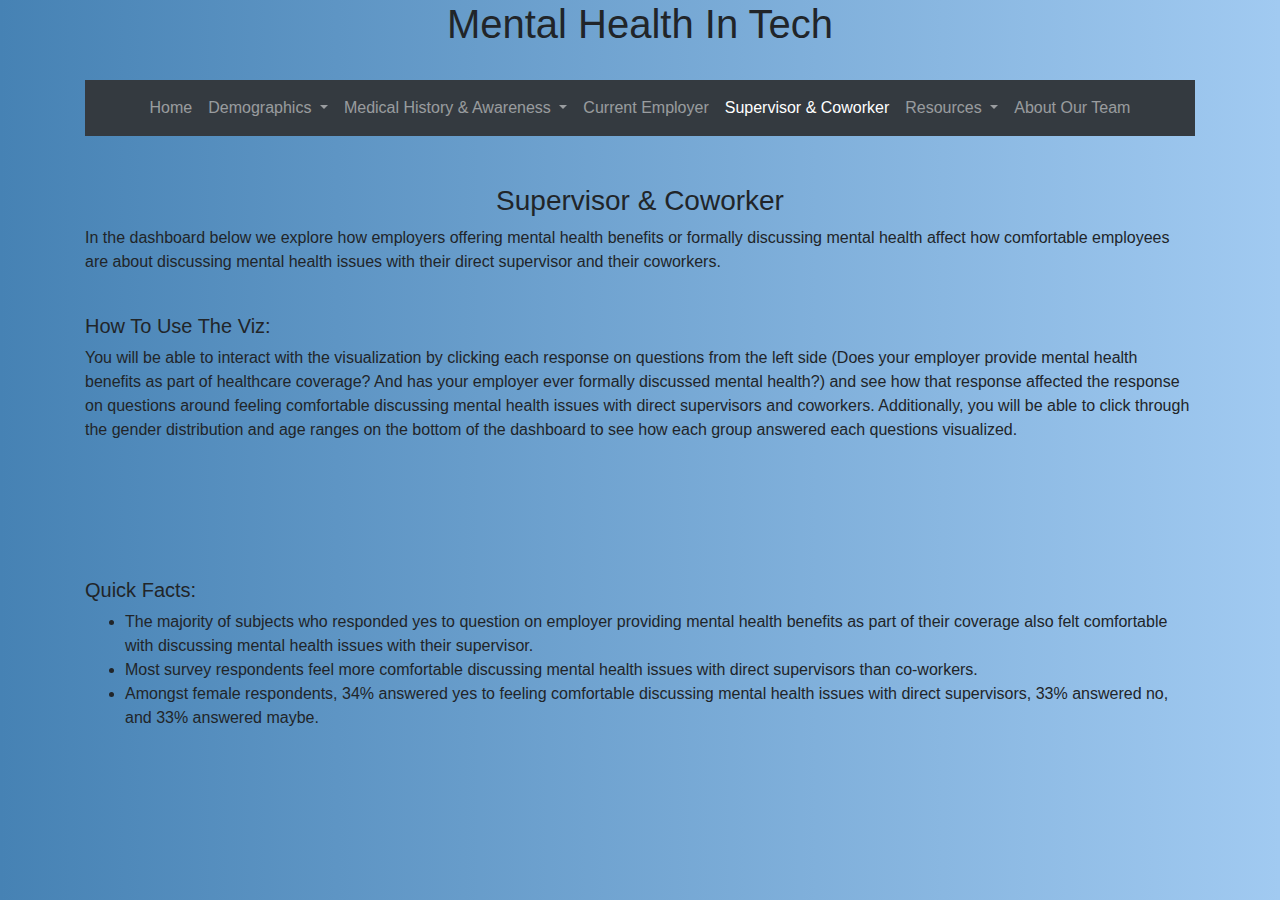
<file: mental_health_website/supervisor.html>
<!DOCTYPE html>
<html lang="en">
  <head>
    <meta charset="utf-8" />
    <meta
      name="viewport"
      content="width=device-width, initial-scale=1, shrink-to-fit=no"
    />
    <link rel="stylesheet" href="styles.css" />
    <!-- Bootstrap CSS -->
    <link
      rel="stylesheet"
      href="https://cdn.jsdelivr.net/npm/bootstrap@4.4.1/dist/css/bootstrap.min.css"
      integrity="sha384-Vkoo8x4CGsO3+Hhxv8T/Q5PaXtkKtu6ug5TOeNV6gBiFeWPGFN9MuhOf23Q9Ifjh"
      crossorigin="anonymous"
    />

    <title>Mental Health</title>
  </head>

  <body class="grad">
    <div class="container">
      <h1 style="text-align: center">Mental Health In Tech</h1>
      <br />
      <nav class="navbar navbar-expand-lg navbar-dark bg-dark">
        <button
          class="navbar-toggler"
          type="button"
          data-toggle="collapse"
          data-target="#navbarNavDropdown"
          aria-controls="navbarNavDropdown"
          aria-expanded="false"
          aria-label="Toggle navigation"
        >
          <span class="navbar-toggler-icon"></span>
        </button>
        <div
          class="justify-content-center collapse navbar-collapse"
          id="navbarNavDropdown"
        >
          <ul class="navbar-nav">
            <li class="nav-item">
              <a class="nav-link" href="index.html">Home</a>
            </li>
            <li class="nav-item dropdown">
              <a
                class="nav-link dropdown-toggle"
                href="demographics.html"
                id="demogrpahicsDropDown"
                role="button"
                data-toggle="dropdown"
                aria-haspopup="true"
                aria-expanded="false"
              >
                Demographics
              </a>
              <div class="dropdown-menu" aria-labelledby="demogrpahicsDropDown">
                <a class="dropdown-item" href="demographics.html"
                  >Demographics</a
                >
                <a class="dropdown-item" href="demographics.html#age">Age</a>
                <a class="dropdown-item" href="demographics.html#gender"
                  >Gender</a
                >
                <a class="dropdown-item" href="demographics.html#race">Race</a>
                <a class="dropdown-item" href="demographics.html#location"
                  >Geographic Location</a
                >
              </div>
            </li>
            <li class="nav-item dropdown">
              <a
                class="nav-link dropdown-toggle"
                href="history.html"
                id="historyDropDown"
                role="button"
                data-toggle="dropdown"
                aria-haspopup="true"
                aria-expanded="false"
              >
                Medical History & Awareness
              </a>
              <div class="dropdown-menu" aria-labelledby="historyDropDown">
                <a class="dropdown-item" href="history.html"
                  >Medical History & Awareness</a
                >
                <a class="dropdown-item" href="history.html#history">History</a>
                <a class="dropdown-item" href="history.html#effects">Effects</a>
                <a class="dropdown-item" href="history.html#employerResources"
                  >Resources</a
                >
                <a class="dropdown-item" href="history.html#crossfilter"
                  >Crossfilter</a
                >
              </div>
            </li>
            <li class="nav-item">
              <a class="nav-link" href="current.html">Current Employer</a>
            </li>
            <li class="nav-item active">
              <a class="nav-link" href="supervisor.html">
                Supervisor & Coworker<span class="sr-only">(current)</span>
              </a>
            </li>
            <li class="nav-item dropdown">
              <a
                class="nav-link dropdown-toggle"
                href="resources.html"
                id="resourcesDropDown"
                role="button"
                data-toggle="dropdown"
                aria-haspopup="true"
                aria-expanded="false"
              >
                Resources
              </a>
              <div class="dropdown-menu" aria-labelledby="resourcesDropDown">
                <a class="dropdown-item" href="resources.html">Resources</a>
                <a class="dropdown-item" href="resources.html#emergency"
                  >Emergency Resources</a
                >
                <a class="dropdown-item" href="resources.html#additional"
                  >Additional Resources</a
                >
              </div>
            </li>
            <li class="nav-item">
              <a class="nav-link" href="aboutUs.html">About Our Team</a>
            </li>
          </ul>
        </div>
      </nav>
    </div>

    <br />
    <br />

    <div class="container">
      <div class="row">
        <div class="col-lg">
          <h3 style="text-align: center">Supervisor & Coworker</h3>
          <p>
            In the dashboard below we explore how employers offering mental
            health benefits or formally discussing mental health affect how
            comfortable employees are about discussing mental health issues with
            their direct supervisor and their coworkers.<br /><br />
          </p>
        </div>
      </div>
      <div class="row">
        <div class="col-lg">
          <h5>How To Use The Viz:</h5>
          <p>
            You will be able to interact with the visualization by clicking each
            response on questions from the left side (Does your employer provide
            mental health benefits as part of healthcare coverage? And has your
            employer ever formally discussed mental health?) and see how that
            response affected the response on questions around feeling
            comfortable discussing mental health issues with direct supervisors
            and coworkers. Additionally, you will be able to click through the
            gender distribution and age ranges on the bottom of the dashboard to
            see how each group answered each questions visualized.
          </p>
          <br />
        </div>
      </div>
    </div>

    <br />
    <br />

    <div
      class="tableauPlaceholder"
      id="viz1669678155413"
      style="
        position: relative;
        margin-left: auto;
        margin-right: auto;
        inline: block;
      "
    >
      <noscript
        ><a href="#"
          ><img
            alt="Dashboard "
            src="https:&#47;&#47;public.tableau.com&#47;static&#47;images&#47;Su&#47;SupervisorandCoworkervisualizationsonMentalHealth&#47;Dashboard&#47;1_rss.png"
            style="border: none" /></a></noscript
      ><object class="tableauViz" style="display: none">
        <param name="host_url" value="https%3A%2F%2Fpublic.tableau.com%2F" />
        <param name="embed_code_version" value="3" />
        <param name="site_root" value="" />
        <param
          name="name"
          value="SupervisorandCoworkervisualizationsonMentalHealth&#47;Dashboard"
        />
        <param name="tabs" value="no" />
        <param name="toolbar" value="yes" />
        <param
          name="static_image"
          value="https:&#47;&#47;public.tableau.com&#47;static&#47;images&#47;Su&#47;SupervisorandCoworkervisualizationsonMentalHealth&#47;Dashboard&#47;1.png"
        />
        <param name="animate_transition" value="yes" />
        <param name="display_static_image" value="yes" />
        <param name="display_spinner" value="yes" />
        <param name="display_overlay" value="yes" />
        <param name="display_count" value="yes" />
        <param name="language" value="en-US" />
      </object>
    </div>
    <script type="text/javascript">
      var divElement = document.getElementById("viz1669678155413");
      var vizElement = divElement.getElementsByTagName("object")[0];
      if (divElement.offsetWidth > 800) {
        vizElement.style.width = "1466px";
        vizElement.style.height = "995px";
      } else if (divElement.offsetWidth > 500) {
        vizElement.style.width = "1466px";
        vizElement.style.height = "995px";
      } else {
        vizElement.style.width = "100%";
        vizElement.style.height = "2927px";
      }
      var scriptElement = document.createElement("script");
      scriptElement.src =
        "https://public.tableau.com/javascripts/api/viz_v1.js";
      vizElement.parentNode.insertBefore(scriptElement, vizElement);
    </script>

    <br />
    <br />

    <div class="container">
      <div class="row">
        <div class="col-lg">
          <h5>Quick Facts:</h5>
          <ul>
            <li>
              The majority of subjects who responded yes to question on employer
              providing mental health benefits as part of their coverage also
              felt comfortable with discussing mental health issues with their
              supervisor.
            </li>
            <li>
              Most survey respondents feel more comfortable discussing mental
              health issues with direct supervisors than co-workers.
            </li>
            <li>
              Amongst female respondents, 34% answered yes to feeling
              comfortable discussing mental health issues with direct
              supervisors, 33% answered no, and 33% answered maybe.
            </li>
          </ul>
        </div>
      </div>
    </div>

    <!-- Optional JavaScript -->
    <!-- jQuery first, then Popper.js, then Bootstrap JS -->
    <script
      src="https://code.jquery.com/jquery-3.4.1.slim.min.js"
      integrity="sha384-J6qa4849blE2+poT4WnyKhv5vZF5SrPo0iEjwBvKU7imGFAV0wwj1yYfoRSJoZ+n"
      crossorigin="anonymous"
    ></script>
    <script
      src="https://cdn.jsdelivr.net/npm/popper.js@1.16.0/dist/umd/popper.min.js"
      integrity="sha384-Q6E9RHvbIyZFJoft+2mJbHaEWldlvI9IOYy5n3zV9zzTtmI3UksdQRVvoxMfooAo"
      crossorigin="anonymous"
    ></script>
    <script
      src="https://cdn.jsdelivr.net/npm/bootstrap@4.4.1/dist/js/bootstrap.min.js"
      integrity="sha384-wfSDF2E50Y2D1uUdj0O3uMBJnjuUD4Ih7YwaYd1iqfktj0Uod8GCExl3Og8ifwB6"
      crossorigin="anonymous"
    ></script>
  </body>
</html>
</file>
<file: mental_health_website/styles.css>
.grad {
  background: linear-gradient(to left, #a1caf1, #4682b4);
}

.center {
  display: block;
  margin-left: auto;
  margin-right: auto;
  width: 100%;
}

a:link {
  color: #8b0000;
  background-color: transparent;
  text-decoration: none;
}

a:visited {
  color: #8b0000;
  background-color: transparent;
  text-decoration: none;
}

a:hover {
  color: #8b0000;
  background-color: transparent;
  text-decoration: underline;
}

a:active {
  color: yellow;
  background-color: transparent;
  text-decoration: underline;
}
</file>
